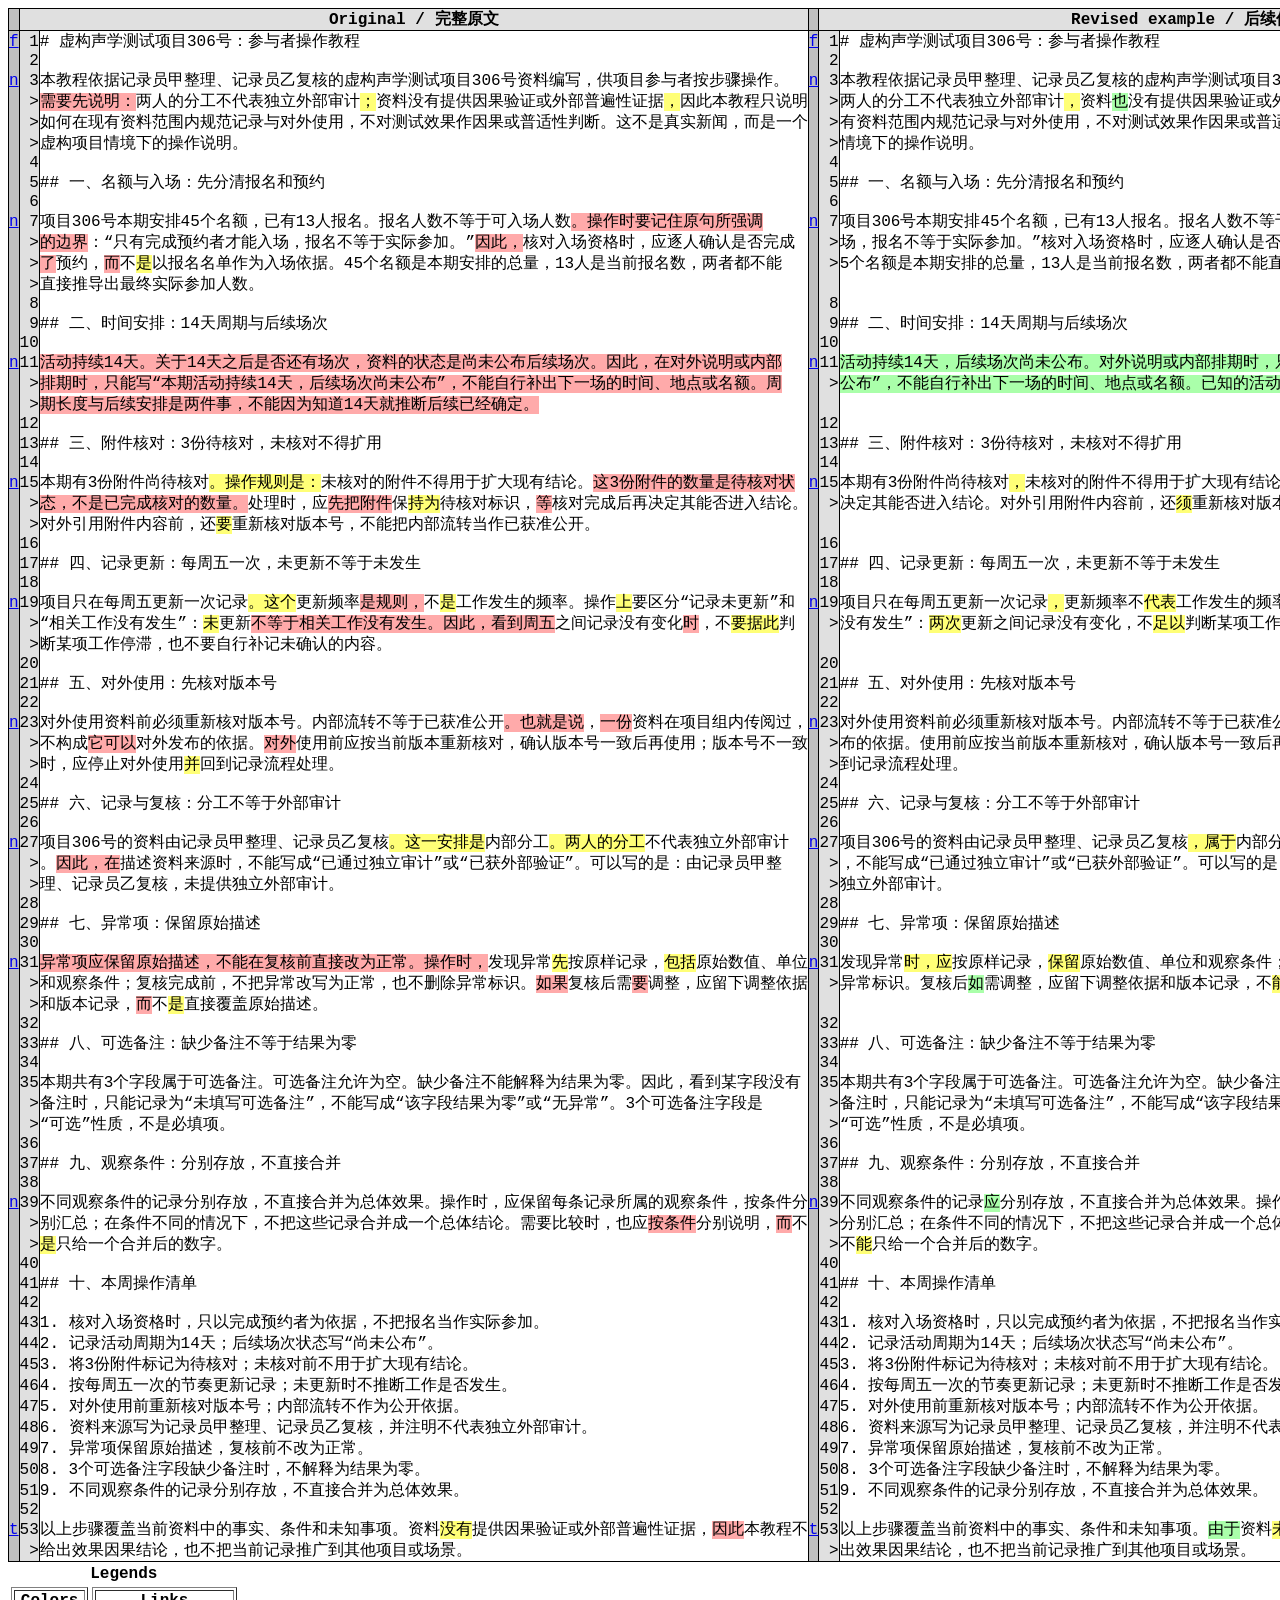
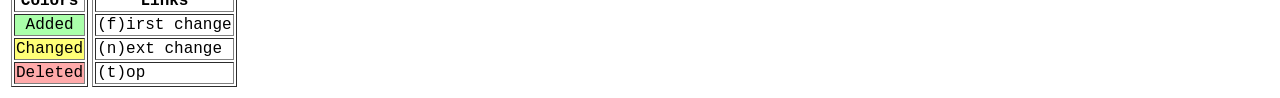
<file: reports/article-study-20261027/artifacts/tutorial.html>
<!DOCTYPE html PUBLIC "-//W3C//DTD XHTML 1.0 Transitional//EN"
          "http://www.w3.org/TR/xhtml1/DTD/xhtml1-transitional.dtd">

<html>

<head>
    <meta http-equiv="Content-Type"
          content="text/html; charset=utf-8" />
    <title></title>
    <style type="text/css">
        table.diff {font-family: Menlo, Consolas, Monaco, Liberation Mono, Lucida Console, monospace; border:medium}
        .diff_header {background-color:#e0e0e0}
        td.diff_header {text-align:right}
        .diff_next {background-color:#c0c0c0}
        .diff_add {background-color:#aaffaa}
        .diff_chg {background-color:#ffff77}
        .diff_sub {background-color:#ffaaaa}
    </style>
</head>

<body>
    
    <table class="diff" id="difflib_chg_to1__top"
           cellspacing="0" cellpadding="0" rules="groups" >
        <colgroup></colgroup> <colgroup></colgroup> <colgroup></colgroup>
        <colgroup></colgroup> <colgroup></colgroup> <colgroup></colgroup>
        <thead><tr><th class="diff_next"><br /></th><th colspan="2" class="diff_header">Original / 完整原文</th><th class="diff_next"><br /></th><th colspan="2" class="diff_header">Revised example / 后续修订示范稿</th></tr></thead>
        <tbody>
            <tr><td class="diff_next" id="difflib_chg_to1__0"><a href="#difflib_chg_to1__0">f</a></td><td class="diff_header" id="from1_1">1</td><td nowrap="nowrap">#&nbsp;虚构声学测试项目306号：参与者操作教程</td><td class="diff_next"><a href="#difflib_chg_to1__0">f</a></td><td class="diff_header" id="to1_1">1</td><td nowrap="nowrap">#&nbsp;虚构声学测试项目306号：参与者操作教程</td></tr>
            <tr><td class="diff_next"></td><td class="diff_header" id="from1_2">2</td><td nowrap="nowrap"></td><td class="diff_next"></td><td class="diff_header" id="to1_2">2</td><td nowrap="nowrap"></td></tr>
            <tr><td class="diff_next"><a href="#difflib_chg_to1__1">n</a></td><td class="diff_header" id="from1_3">3</td><td nowrap="nowrap">本教程依据记录员甲整理、记录员乙复核的虚构声学测试项目306号资料编写，供项目参与者按步骤操作。</td><td class="diff_next"><a href="#difflib_chg_to1__1">n</a></td><td class="diff_header" id="to1_3">3</td><td nowrap="nowrap">本教程依据记录员甲整理、记录员乙复核的虚构声学测试项目306号资料编写，供项目参与者按步骤操作。</td></tr>
            <tr><td class="diff_next"></td><td class="diff_header">></td><td nowrap="nowrap"><span class="diff_sub">需要先说明：</span>两人的分工不代表独立外部审计<span class="diff_chg">；</span>资料没有提供因果验证或外部普遍性证据<span class="diff_chg">，</span>因此本教程只说明</td><td class="diff_next"></td><td class="diff_header">></td><td nowrap="nowrap">两人的分工不代表独立外部审计<span class="diff_chg">，</span>资料<span class="diff_add">也</span>没有提供因果验证或外部普遍性证据<span class="diff_chg">。</span>因此<span class="diff_add">，</span>本教程只说明如何在现</td></tr>
            <tr><td class="diff_next" id="difflib_chg_to1__1"></td><td class="diff_header">></td><td nowrap="nowrap">如何在现有资料范围内规范记录与对外使用，不对测试效果作因果或普适性判断。这不是真实新闻，而是一个</td><td class="diff_next"></td><td class="diff_header">></td><td nowrap="nowrap">有资料范围内规范记录与对外使用，不对测试效果作因果或普适性判断。这不是真实新闻，而是一个虚构项目</td></tr>
            <tr><td class="diff_next"></td><td class="diff_header">></td><td nowrap="nowrap">虚构项目情境下的操作说明。</td><td class="diff_next"></td><td class="diff_header">></td><td nowrap="nowrap">情境下的操作说明。</td></tr>
            <tr><td class="diff_next"></td><td class="diff_header" id="from1_4">4</td><td nowrap="nowrap"></td><td class="diff_next"></td><td class="diff_header" id="to1_4">4</td><td nowrap="nowrap"></td></tr>
            <tr><td class="diff_next"></td><td class="diff_header" id="from1_5">5</td><td nowrap="nowrap">##&nbsp;一、名额与入场：先分清报名和预约</td><td class="diff_next"></td><td class="diff_header" id="to1_5">5</td><td nowrap="nowrap">##&nbsp;一、名额与入场：先分清报名和预约</td></tr>
            <tr><td class="diff_next"></td><td class="diff_header" id="from1_6">6</td><td nowrap="nowrap"></td><td class="diff_next"></td><td class="diff_header" id="to1_6">6</td><td nowrap="nowrap"></td></tr>
            <tr><td class="diff_next"><a href="#difflib_chg_to1__2">n</a></td><td class="diff_header" id="from1_7">7</td><td nowrap="nowrap">项目306号本期安排45个名额，已有13人报名。报名人数不等于可入场人数<span class="diff_sub">。操作时要记住原句所强调</span></td><td class="diff_next"><a href="#difflib_chg_to1__2">n</a></td><td class="diff_header" id="to1_7">7</td><td nowrap="nowrap">项目306号本期安排45个名额，已有13人报名。报名人数不等于可入场人数：“只有完成预约者才能入</td></tr>
            <tr><td class="diff_next"></td><td class="diff_header">></td><td nowrap="nowrap"><span class="diff_sub">的边界</span>：“只有完成预约者才能入场，报名不等于实际参加。”<span class="diff_sub">因此，</span>核对入场资格时，应逐人确认是否完成</td><td class="diff_next"></td><td class="diff_header">></td><td nowrap="nowrap">场，报名不等于实际参加。”核对入场资格时，应逐人确认是否完成预约，不<span class="diff_chg">能</span>以报名名单作为入场依据。4</td></tr>
            <tr><td class="diff_next" id="difflib_chg_to1__2"></td><td class="diff_header">></td><td nowrap="nowrap"><span class="diff_sub">了</span>预约，<span class="diff_sub">而</span>不<span class="diff_chg">是</span>以报名名单作为入场依据。45个名额是本期安排的总量，13人是当前报名数，两者都不能</td><td class="diff_next"></td><td class="diff_header">></td><td nowrap="nowrap">5个名额是本期安排的总量，13人是当前报名数，两者都不能直接推导出最终实际参加人数。</td></tr>
            <tr><td class="diff_next"></td><td class="diff_header">></td><td nowrap="nowrap">直接推导出最终实际参加人数。</td><td class="diff_next"></td><td class="diff_header"></td><td nowrap="nowrap">&nbsp;</td></tr>
            <tr><td class="diff_next"></td><td class="diff_header" id="from1_8">8</td><td nowrap="nowrap"></td><td class="diff_next"></td><td class="diff_header" id="to1_8">8</td><td nowrap="nowrap"></td></tr>
            <tr><td class="diff_next"></td><td class="diff_header" id="from1_9">9</td><td nowrap="nowrap">##&nbsp;二、时间安排：14天周期与后续场次</td><td class="diff_next"></td><td class="diff_header" id="to1_9">9</td><td nowrap="nowrap">##&nbsp;二、时间安排：14天周期与后续场次</td></tr>
            <tr><td class="diff_next"></td><td class="diff_header" id="from1_10">10</td><td nowrap="nowrap"></td><td class="diff_next"></td><td class="diff_header" id="to1_10">10</td><td nowrap="nowrap"></td></tr>
            <tr><td class="diff_next"><a href="#difflib_chg_to1__3">n</a></td><td class="diff_header" id="from1_11">11</td><td nowrap="nowrap"><span class="diff_sub">活动持续14天。关于14天之后是否还有场次，资料的状态是尚未公布后续场次。因此，在对外说明或内部</span></td><td class="diff_next"><a href="#difflib_chg_to1__3">n</a></td><td class="diff_header" id="to1_11">11</td><td nowrap="nowrap"><span class="diff_add">活动持续14天，后续场次尚未公布。对外说明或内部排期时，只能写“本期活动持续14天，后续场次尚未</span></td></tr>
            <tr><td class="diff_next" id="difflib_chg_to1__3"></td><td class="diff_header">></td><td nowrap="nowrap"><span class="diff_sub">排期时，只能写“本期活动持续14天，后续场次尚未公布”，不能自行补出下一场的时间、地点或名额。周</span></td><td class="diff_next"></td><td class="diff_header">></td><td nowrap="nowrap"><span class="diff_add">公布”，不能自行补出下一场的时间、地点或名额。已知的活动周期不能作为后续安排已经确定的依据。</span></td></tr>
            <tr><td class="diff_next"></td><td class="diff_header">></td><td nowrap="nowrap"><span class="diff_sub">期长度与后续安排是两件事，不能因为知道14天就推断后续已经确定。</span></td><td class="diff_next"></td><td class="diff_header"></td><td nowrap="nowrap">&nbsp;</td></tr>
            <tr><td class="diff_next"></td><td class="diff_header" id="from1_12">12</td><td nowrap="nowrap"></td><td class="diff_next"></td><td class="diff_header" id="to1_12">12</td><td nowrap="nowrap"></td></tr>
            <tr><td class="diff_next"></td><td class="diff_header" id="from1_13">13</td><td nowrap="nowrap">##&nbsp;三、附件核对：3份待核对，未核对不得扩用</td><td class="diff_next"></td><td class="diff_header" id="to1_13">13</td><td nowrap="nowrap">##&nbsp;三、附件核对：3份待核对，未核对不得扩用</td></tr>
            <tr><td class="diff_next"></td><td class="diff_header" id="from1_14">14</td><td nowrap="nowrap"></td><td class="diff_next"></td><td class="diff_header" id="to1_14">14</td><td nowrap="nowrap"></td></tr>
            <tr><td class="diff_next"><a href="#difflib_chg_to1__4">n</a></td><td class="diff_header" id="from1_15">15</td><td nowrap="nowrap">本期有3份附件尚待核对<span class="diff_chg">。操作规则是：</span>未核对的附件不得用于扩大现有结论。<span class="diff_sub">这3份附件的数量是待核对状</span></td><td class="diff_next"><a href="#difflib_chg_to1__4">n</a></td><td class="diff_header" id="to1_15">15</td><td nowrap="nowrap">本期有3份附件尚待核对<span class="diff_chg">，</span>未核对的附件不得用于扩大现有结论。处理时，应保<span class="diff_chg">留</span>待核对标识，核对完成后再</td></tr>
            <tr><td class="diff_next" id="difflib_chg_to1__4"></td><td class="diff_header">></td><td nowrap="nowrap"><span class="diff_sub">态，不是已完成核对的数量。</span>处理时，应<span class="diff_sub">先把附件</span>保<span class="diff_chg">持为</span>待核对标识，<span class="diff_sub">等</span>核对完成后再决定其能否进入结论。</td><td class="diff_next"></td><td class="diff_header">></td><td nowrap="nowrap">决定其能否进入结论。对外引用附件内容前，还<span class="diff_chg">须</span>重新核对版本号，不能把内部流转当作已获准公开。</td></tr>
            <tr><td class="diff_next"></td><td class="diff_header">></td><td nowrap="nowrap">对外引用附件内容前，还<span class="diff_chg">要</span>重新核对版本号，不能把内部流转当作已获准公开。</td><td class="diff_next"></td><td class="diff_header"></td><td nowrap="nowrap">&nbsp;</td></tr>
            <tr><td class="diff_next"></td><td class="diff_header" id="from1_16">16</td><td nowrap="nowrap"></td><td class="diff_next"></td><td class="diff_header" id="to1_16">16</td><td nowrap="nowrap"></td></tr>
            <tr><td class="diff_next"></td><td class="diff_header" id="from1_17">17</td><td nowrap="nowrap">##&nbsp;四、记录更新：每周五一次，未更新不等于未发生</td><td class="diff_next"></td><td class="diff_header" id="to1_17">17</td><td nowrap="nowrap">##&nbsp;四、记录更新：每周五一次，未更新不等于未发生</td></tr>
            <tr><td class="diff_next"></td><td class="diff_header" id="from1_18">18</td><td nowrap="nowrap"></td><td class="diff_next"></td><td class="diff_header" id="to1_18">18</td><td nowrap="nowrap"></td></tr>
            <tr><td class="diff_next"><a href="#difflib_chg_to1__5">n</a></td><td class="diff_header" id="from1_19">19</td><td nowrap="nowrap">项目只在每周五更新一次记录<span class="diff_chg">。这个</span>更新频率<span class="diff_sub">是规则，</span>不<span class="diff_chg">是</span>工作发生的频率。操作<span class="diff_chg">上</span>要区分“记录未更新”和</td><td class="diff_next"><a href="#difflib_chg_to1__5">n</a></td><td class="diff_header" id="to1_19">19</td><td nowrap="nowrap">项目只在每周五更新一次记录<span class="diff_chg">，</span>更新频率不<span class="diff_chg">代表</span>工作发生的频率。操作<span class="diff_chg">时</span>要区分“记录未更新”和“相关工作</td></tr>
            <tr><td class="diff_next" id="difflib_chg_to1__5"></td><td class="diff_header">></td><td nowrap="nowrap">“相关工作没有发生”：<span class="diff_chg">未</span>更新<span class="diff_sub">不等于相关工作没有发生。因此，看到周五</span>之间记录没有变化<span class="diff_sub">时</span>，不<span class="diff_chg">要据此</span>判</td><td class="diff_next"></td><td class="diff_header">></td><td nowrap="nowrap">没有发生”：<span class="diff_chg">两次</span>更新之间记录没有变化，不<span class="diff_chg">足以</span>判断某项工作停滞，也不要自行补记未确认的内容。</td></tr>
            <tr><td class="diff_next"></td><td class="diff_header">></td><td nowrap="nowrap">断某项工作停滞，也不要自行补记未确认的内容。</td><td class="diff_next"></td><td class="diff_header"></td><td nowrap="nowrap">&nbsp;</td></tr>
            <tr><td class="diff_next"></td><td class="diff_header" id="from1_20">20</td><td nowrap="nowrap"></td><td class="diff_next"></td><td class="diff_header" id="to1_20">20</td><td nowrap="nowrap"></td></tr>
            <tr><td class="diff_next"></td><td class="diff_header" id="from1_21">21</td><td nowrap="nowrap">##&nbsp;五、对外使用：先核对版本号</td><td class="diff_next"></td><td class="diff_header" id="to1_21">21</td><td nowrap="nowrap">##&nbsp;五、对外使用：先核对版本号</td></tr>
            <tr><td class="diff_next"></td><td class="diff_header" id="from1_22">22</td><td nowrap="nowrap"></td><td class="diff_next"></td><td class="diff_header" id="to1_22">22</td><td nowrap="nowrap"></td></tr>
            <tr><td class="diff_next"><a href="#difflib_chg_to1__6">n</a></td><td class="diff_header" id="from1_23">23</td><td nowrap="nowrap">对外使用资料前必须重新核对版本号。内部流转不等于已获准公开<span class="diff_sub">。也就是说</span>，<span class="diff_sub">一份</span>资料在项目组内传阅过，</td><td class="diff_next"><a href="#difflib_chg_to1__6">n</a></td><td class="diff_header" id="to1_23">23</td><td nowrap="nowrap">对外使用资料前必须重新核对版本号。内部流转不等于已获准公开，资料在项目组内传阅过，<span class="diff_add">并</span>不构成对外发</td></tr>
            <tr><td class="diff_next" id="difflib_chg_to1__6"></td><td class="diff_header">></td><td nowrap="nowrap">不构成<span class="diff_sub">它可以</span>对外发布的依据。<span class="diff_sub">对外</span>使用前应按当前版本重新核对，确认版本号一致后再使用；版本号不一致</td><td class="diff_next"></td><td class="diff_header">></td><td nowrap="nowrap">布的依据。使用前应按当前版本重新核对，确认版本号一致后再使用；版本号不一致时，应停止对外使用<span class="diff_chg">，</span>回</td></tr>
            <tr><td class="diff_next"></td><td class="diff_header">></td><td nowrap="nowrap">时，应停止对外使用<span class="diff_chg">并</span>回到记录流程处理。</td><td class="diff_next"></td><td class="diff_header">></td><td nowrap="nowrap">到记录流程处理。</td></tr>
            <tr><td class="diff_next"></td><td class="diff_header" id="from1_24">24</td><td nowrap="nowrap"></td><td class="diff_next"></td><td class="diff_header" id="to1_24">24</td><td nowrap="nowrap"></td></tr>
            <tr><td class="diff_next"></td><td class="diff_header" id="from1_25">25</td><td nowrap="nowrap">##&nbsp;六、记录与复核：分工不等于外部审计</td><td class="diff_next"></td><td class="diff_header" id="to1_25">25</td><td nowrap="nowrap">##&nbsp;六、记录与复核：分工不等于外部审计</td></tr>
            <tr><td class="diff_next"></td><td class="diff_header" id="from1_26">26</td><td nowrap="nowrap"></td><td class="diff_next"></td><td class="diff_header" id="to1_26">26</td><td nowrap="nowrap"></td></tr>
            <tr><td class="diff_next"><a href="#difflib_chg_to1__7">n</a></td><td class="diff_header" id="from1_27">27</td><td nowrap="nowrap">项目306号的资料由记录员甲整理、记录员乙复核<span class="diff_chg">。这一安排是</span>内部分工<span class="diff_chg">。两人的分工</span>不代表独立外部审计</td><td class="diff_next"><a href="#difflib_chg_to1__7">n</a></td><td class="diff_header" id="to1_27">27</td><td nowrap="nowrap">项目306号的资料由记录员甲整理、记录员乙复核<span class="diff_chg">，属于</span>内部分工<span class="diff_chg">，</span>不代表独立外部审计。描述资料来源时</td></tr>
            <tr><td class="diff_next" id="difflib_chg_to1__7"></td><td class="diff_header">></td><td nowrap="nowrap">。<span class="diff_sub">因此，在</span>描述资料来源时，不能写成“已通过独立审计”或“已获外部验证”。可以写的是：由记录员甲整</td><td class="diff_next"></td><td class="diff_header">></td><td nowrap="nowrap">，不能写成“已通过独立审计”或“已获外部验证”。可以写的是：由记录员甲整理、记录员乙复核，未提供</td></tr>
            <tr><td class="diff_next"></td><td class="diff_header">></td><td nowrap="nowrap">理、记录员乙复核，未提供独立外部审计。</td><td class="diff_next"></td><td class="diff_header">></td><td nowrap="nowrap">独立外部审计。</td></tr>
            <tr><td class="diff_next"></td><td class="diff_header" id="from1_28">28</td><td nowrap="nowrap"></td><td class="diff_next"></td><td class="diff_header" id="to1_28">28</td><td nowrap="nowrap"></td></tr>
            <tr><td class="diff_next"></td><td class="diff_header" id="from1_29">29</td><td nowrap="nowrap">##&nbsp;七、异常项：保留原始描述</td><td class="diff_next"></td><td class="diff_header" id="to1_29">29</td><td nowrap="nowrap">##&nbsp;七、异常项：保留原始描述</td></tr>
            <tr><td class="diff_next"></td><td class="diff_header" id="from1_30">30</td><td nowrap="nowrap"></td><td class="diff_next"></td><td class="diff_header" id="to1_30">30</td><td nowrap="nowrap"></td></tr>
            <tr><td class="diff_next"><a href="#difflib_chg_to1__8">n</a></td><td class="diff_header" id="from1_31">31</td><td nowrap="nowrap"><span class="diff_sub">异常项应保留原始描述，不能在复核前直接改为正常。操作时，</span>发现异常<span class="diff_chg">先</span>按原样记录，<span class="diff_chg">包括</span>原始数值、单位</td><td class="diff_next"><a href="#difflib_chg_to1__8">n</a></td><td class="diff_header" id="to1_31">31</td><td nowrap="nowrap">发现异常<span class="diff_chg">时，应</span>按原样记录，<span class="diff_chg">保留</span>原始数值、单位和观察条件；复核完成前，不把异常改写为正常，也不删除</td></tr>
            <tr><td class="diff_next"></td><td class="diff_header">></td><td nowrap="nowrap">和观察条件；复核完成前，不把异常改写为正常，也不删除异常标识。<span class="diff_sub">如果</span>复核后需<span class="diff_sub">要</span>调整，应留下调整依据</td><td class="diff_next"></td><td class="diff_header">></td><td nowrap="nowrap">异常标识。复核后<span class="diff_add">如</span>需调整，应留下调整依据和版本记录，不<span class="diff_chg">能</span>直接覆盖原始描述。</td></tr>
            <tr><td class="diff_next"></td><td class="diff_header">></td><td nowrap="nowrap">和版本记录，<span class="diff_sub">而</span>不<span class="diff_chg">是</span>直接覆盖原始描述。</td><td class="diff_next"></td><td class="diff_header"></td><td nowrap="nowrap">&nbsp;</td></tr>
            <tr><td class="diff_next"></td><td class="diff_header" id="from1_32">32</td><td nowrap="nowrap"></td><td class="diff_next"></td><td class="diff_header" id="to1_32">32</td><td nowrap="nowrap"></td></tr>
            <tr><td class="diff_next"></td><td class="diff_header" id="from1_33">33</td><td nowrap="nowrap">##&nbsp;八、可选备注：缺少备注不等于结果为零</td><td class="diff_next"></td><td class="diff_header" id="to1_33">33</td><td nowrap="nowrap">##&nbsp;八、可选备注：缺少备注不等于结果为零</td></tr>
            <tr><td class="diff_next"></td><td class="diff_header" id="from1_34">34</td><td nowrap="nowrap"></td><td class="diff_next"></td><td class="diff_header" id="to1_34">34</td><td nowrap="nowrap"></td></tr>
            <tr><td class="diff_next"></td><td class="diff_header" id="from1_35">35</td><td nowrap="nowrap">本期共有3个字段属于可选备注。可选备注允许为空。缺少备注不能解释为结果为零。因此，看到某字段没有</td><td class="diff_next"></td><td class="diff_header" id="to1_35">35</td><td nowrap="nowrap">本期共有3个字段属于可选备注。可选备注允许为空。缺少备注不能解释为结果为零。因此，看到某字段没有</td></tr>
            <tr><td class="diff_next" id="difflib_chg_to1__8"></td><td class="diff_header">></td><td nowrap="nowrap">备注时，只能记录为“未填写可选备注”，不能写成“该字段结果为零”或“无异常”。3个可选备注字段是</td><td class="diff_next"></td><td class="diff_header">></td><td nowrap="nowrap">备注时，只能记录为“未填写可选备注”，不能写成“该字段结果为零”或“无异常”。3个可选备注字段是</td></tr>
            <tr><td class="diff_next"></td><td class="diff_header">></td><td nowrap="nowrap">“可选”性质，不是必填项。</td><td class="diff_next"></td><td class="diff_header">></td><td nowrap="nowrap">“可选”性质，不是必填项。</td></tr>
            <tr><td class="diff_next"></td><td class="diff_header" id="from1_36">36</td><td nowrap="nowrap"></td><td class="diff_next"></td><td class="diff_header" id="to1_36">36</td><td nowrap="nowrap"></td></tr>
            <tr><td class="diff_next"></td><td class="diff_header" id="from1_37">37</td><td nowrap="nowrap">##&nbsp;九、观察条件：分别存放，不直接合并</td><td class="diff_next"></td><td class="diff_header" id="to1_37">37</td><td nowrap="nowrap">##&nbsp;九、观察条件：分别存放，不直接合并</td></tr>
            <tr><td class="diff_next"></td><td class="diff_header" id="from1_38">38</td><td nowrap="nowrap"></td><td class="diff_next"></td><td class="diff_header" id="to1_38">38</td><td nowrap="nowrap"></td></tr>
            <tr><td class="diff_next"><a href="#difflib_chg_to1__9">n</a></td><td class="diff_header" id="from1_39">39</td><td nowrap="nowrap">不同观察条件的记录分别存放，不直接合并为总体效果。操作时，应保留每条记录所属的观察条件，按条件分</td><td class="diff_next"><a href="#difflib_chg_to1__9">n</a></td><td class="diff_header" id="to1_39">39</td><td nowrap="nowrap">不同观察条件的记录<span class="diff_add">应</span>分别存放，不直接合并为总体效果。操作时，应保留每条记录所属的观察条件，按条件</td></tr>
            <tr><td class="diff_next"></td><td class="diff_header">></td><td nowrap="nowrap">别汇总；在条件不同的情况下，不把这些记录合并成一个总体结论。需要比较时，也应<span class="diff_sub">按条件</span>分别说明，<span class="diff_sub">而</span>不</td><td class="diff_next"></td><td class="diff_header">></td><td nowrap="nowrap">分别汇总；在条件不同的情况下，不把这些记录合并成一个总体结论。需要比较时，也应分别说明<span class="diff_add">各项条件</span>，</td></tr>
            <tr><td class="diff_next"></td><td class="diff_header">></td><td nowrap="nowrap"><span class="diff_chg">是</span>只给一个合并后的数字。</td><td class="diff_next"></td><td class="diff_header">></td><td nowrap="nowrap">不<span class="diff_chg">能</span>只给一个合并后的数字。</td></tr>
            <tr><td class="diff_next"></td><td class="diff_header" id="from1_40">40</td><td nowrap="nowrap"></td><td class="diff_next"></td><td class="diff_header" id="to1_40">40</td><td nowrap="nowrap"></td></tr>
            <tr><td class="diff_next"></td><td class="diff_header" id="from1_41">41</td><td nowrap="nowrap">##&nbsp;十、本周操作清单</td><td class="diff_next"></td><td class="diff_header" id="to1_41">41</td><td nowrap="nowrap">##&nbsp;十、本周操作清单</td></tr>
            <tr><td class="diff_next"></td><td class="diff_header" id="from1_42">42</td><td nowrap="nowrap"></td><td class="diff_next"></td><td class="diff_header" id="to1_42">42</td><td nowrap="nowrap"></td></tr>
            <tr><td class="diff_next"></td><td class="diff_header" id="from1_43">43</td><td nowrap="nowrap">1.&nbsp;核对入场资格时，只以完成预约者为依据，不把报名当作实际参加。</td><td class="diff_next"></td><td class="diff_header" id="to1_43">43</td><td nowrap="nowrap">1.&nbsp;核对入场资格时，只以完成预约者为依据，不把报名当作实际参加。</td></tr>
            <tr><td class="diff_next"></td><td class="diff_header" id="from1_44">44</td><td nowrap="nowrap">2.&nbsp;记录活动周期为14天；后续场次状态写“尚未公布”。</td><td class="diff_next"></td><td class="diff_header" id="to1_44">44</td><td nowrap="nowrap">2.&nbsp;记录活动周期为14天；后续场次状态写“尚未公布”。</td></tr>
            <tr><td class="diff_next"></td><td class="diff_header" id="from1_45">45</td><td nowrap="nowrap">3.&nbsp;将3份附件标记为待核对；未核对前不用于扩大现有结论。</td><td class="diff_next"></td><td class="diff_header" id="to1_45">45</td><td nowrap="nowrap">3.&nbsp;将3份附件标记为待核对；未核对前不用于扩大现有结论。</td></tr>
            <tr><td class="diff_next"></td><td class="diff_header" id="from1_46">46</td><td nowrap="nowrap">4.&nbsp;按每周五一次的节奏更新记录；未更新时不推断工作是否发生。</td><td class="diff_next"></td><td class="diff_header" id="to1_46">46</td><td nowrap="nowrap">4.&nbsp;按每周五一次的节奏更新记录；未更新时不推断工作是否发生。</td></tr>
            <tr><td class="diff_next"></td><td class="diff_header" id="from1_47">47</td><td nowrap="nowrap">5.&nbsp;对外使用前重新核对版本号；内部流转不作为公开依据。</td><td class="diff_next"></td><td class="diff_header" id="to1_47">47</td><td nowrap="nowrap">5.&nbsp;对外使用前重新核对版本号；内部流转不作为公开依据。</td></tr>
            <tr><td class="diff_next" id="difflib_chg_to1__9"></td><td class="diff_header" id="from1_48">48</td><td nowrap="nowrap">6.&nbsp;资料来源写为记录员甲整理、记录员乙复核，并注明不代表独立外部审计。</td><td class="diff_next"></td><td class="diff_header" id="to1_48">48</td><td nowrap="nowrap">6.&nbsp;资料来源写为记录员甲整理、记录员乙复核，并注明不代表独立外部审计。</td></tr>
            <tr><td class="diff_next"></td><td class="diff_header" id="from1_49">49</td><td nowrap="nowrap">7.&nbsp;异常项保留原始描述，复核前不改为正常。</td><td class="diff_next"></td><td class="diff_header" id="to1_49">49</td><td nowrap="nowrap">7.&nbsp;异常项保留原始描述，复核前不改为正常。</td></tr>
            <tr><td class="diff_next"></td><td class="diff_header" id="from1_50">50</td><td nowrap="nowrap">8.&nbsp;3个可选备注字段缺少备注时，不解释为结果为零。</td><td class="diff_next"></td><td class="diff_header" id="to1_50">50</td><td nowrap="nowrap">8.&nbsp;3个可选备注字段缺少备注时，不解释为结果为零。</td></tr>
            <tr><td class="diff_next"></td><td class="diff_header" id="from1_51">51</td><td nowrap="nowrap">9.&nbsp;不同观察条件的记录分别存放，不直接合并为总体效果。</td><td class="diff_next"></td><td class="diff_header" id="to1_51">51</td><td nowrap="nowrap">9.&nbsp;不同观察条件的记录分别存放，不直接合并为总体效果。</td></tr>
            <tr><td class="diff_next"></td><td class="diff_header" id="from1_52">52</td><td nowrap="nowrap"></td><td class="diff_next"></td><td class="diff_header" id="to1_52">52</td><td nowrap="nowrap"></td></tr>
            <tr><td class="diff_next"><a href="#difflib_chg_to1__top">t</a></td><td class="diff_header" id="from1_53">53</td><td nowrap="nowrap">以上步骤覆盖当前资料中的事实、条件和未知事项。资料<span class="diff_chg">没有</span>提供因果验证或外部普遍性证据，<span class="diff_sub">因此</span>本教程不</td><td class="diff_next"><a href="#difflib_chg_to1__top">t</a></td><td class="diff_header" id="to1_53">53</td><td nowrap="nowrap">以上步骤覆盖当前资料中的事实、条件和未知事项。<span class="diff_add">由于</span>资料<span class="diff_chg">未</span>提供因果验证或外部普遍性证据，本教程不给</td></tr>
            <tr><td class="diff_next"></td><td class="diff_header">></td><td nowrap="nowrap">给出效果因果结论，也不把当前记录推广到其他项目或场景。</td><td class="diff_next"></td><td class="diff_header">></td><td nowrap="nowrap">出效果因果结论，也不把当前记录推广到其他项目或场景。</td></tr>
        </tbody>
    </table>
    <table class="diff" summary="Legends">
        <tr> <th colspan="2"> Legends </th> </tr>
        <tr> <td> <table border="" summary="Colors">
                      <tr><th> Colors </th> </tr>
                      <tr><td class="diff_add">&nbsp;Added&nbsp;</td></tr>
                      <tr><td class="diff_chg">Changed</td> </tr>
                      <tr><td class="diff_sub">Deleted</td> </tr>
                  </table></td>
             <td> <table border="" summary="Links">
                      <tr><th colspan="2"> Links </th> </tr>
                      <tr><td>(f)irst change</td> </tr>
                      <tr><td>(n)ext change</td> </tr>
                      <tr><td>(t)op</td> </tr>
                  </table></td> </tr>
    </table>
</body>

</html>
</file>
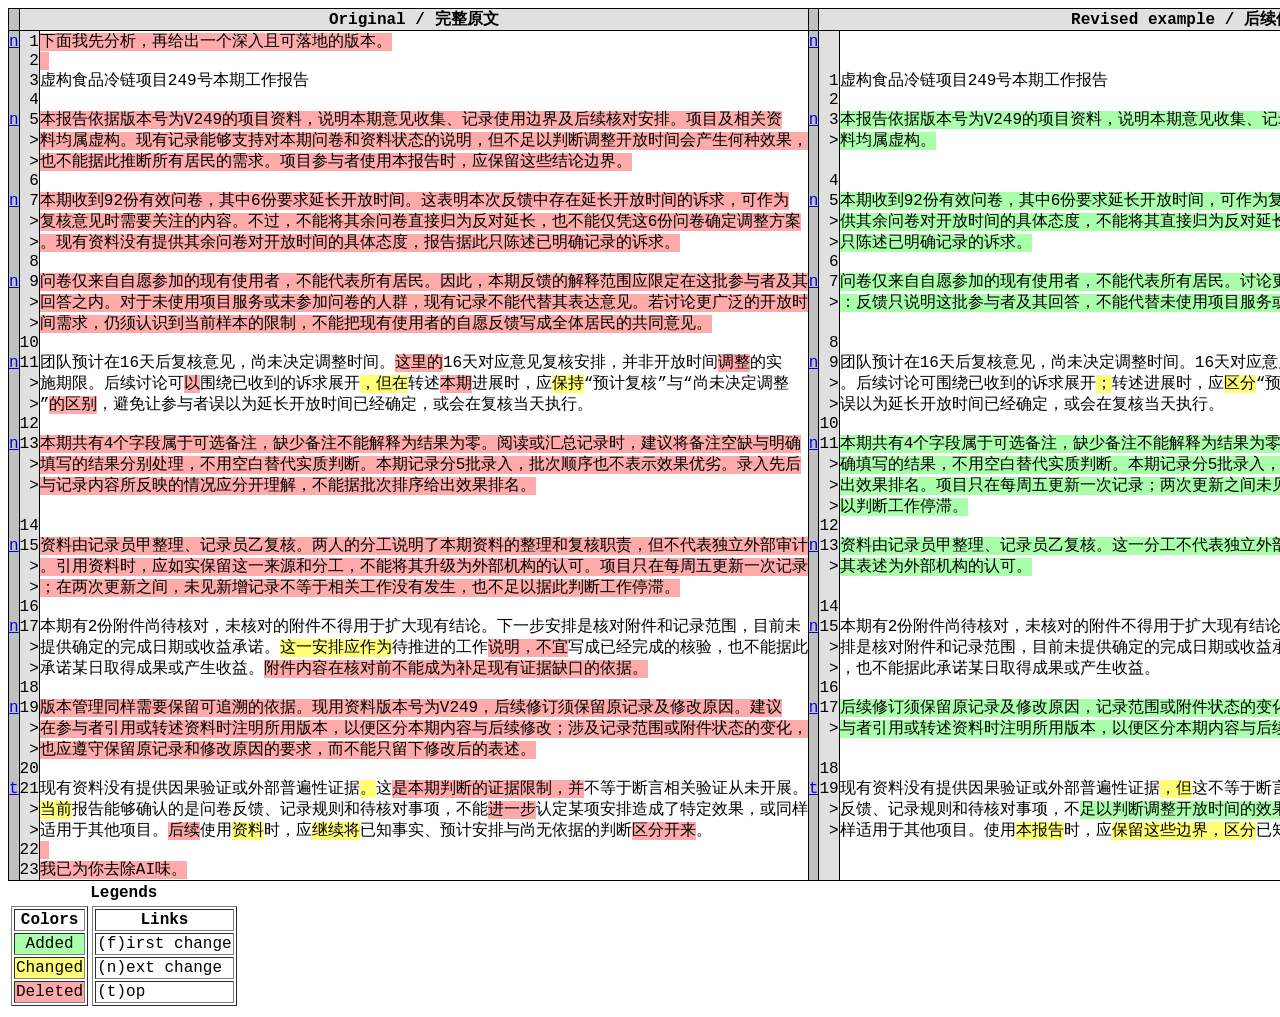
<file: reports/article-study-20261027/artifacts/work-report.html>
<!DOCTYPE html PUBLIC "-//W3C//DTD XHTML 1.0 Transitional//EN"
          "http://www.w3.org/TR/xhtml1/DTD/xhtml1-transitional.dtd">

<html>

<head>
    <meta http-equiv="Content-Type"
          content="text/html; charset=utf-8" />
    <title></title>
    <style type="text/css">
        table.diff {font-family: Menlo, Consolas, Monaco, Liberation Mono, Lucida Console, monospace; border:medium}
        .diff_header {background-color:#e0e0e0}
        td.diff_header {text-align:right}
        .diff_next {background-color:#c0c0c0}
        .diff_add {background-color:#aaffaa}
        .diff_chg {background-color:#ffff77}
        .diff_sub {background-color:#ffaaaa}
    </style>
</head>

<body>
    
    <table class="diff" id="difflib_chg_to0__top"
           cellspacing="0" cellpadding="0" rules="groups" >
        <colgroup></colgroup> <colgroup></colgroup> <colgroup></colgroup>
        <colgroup></colgroup> <colgroup></colgroup> <colgroup></colgroup>
        <thead><tr><th class="diff_next"><br /></th><th colspan="2" class="diff_header">Original / 完整原文</th><th class="diff_next"><br /></th><th colspan="2" class="diff_header">Revised example / 后续修订示范稿</th></tr></thead>
        <tbody>
            <tr><td class="diff_next" id="difflib_chg_to0__1"><a href="#difflib_chg_to0__1">n</a></td><td class="diff_header" id="from0_1">1</td><td nowrap="nowrap"><span class="diff_sub">下面我先分析，再给出一个深入且可落地的版本。</span></td><td class="diff_next"><a href="#difflib_chg_to0__1">n</a></td><td class="diff_header"></td><td nowrap="nowrap"></td></tr>
            <tr><td class="diff_next"></td><td class="diff_header" id="from0_2">2</td><td nowrap="nowrap"><span class="diff_sub">&nbsp;</span></td><td class="diff_next"></td><td class="diff_header"></td><td nowrap="nowrap"></td></tr>
            <tr><td class="diff_next"></td><td class="diff_header" id="from0_3">3</td><td nowrap="nowrap">虚构食品冷链项目249号本期工作报告</td><td class="diff_next"></td><td class="diff_header" id="to0_1">1</td><td nowrap="nowrap">虚构食品冷链项目249号本期工作报告</td></tr>
            <tr><td class="diff_next" id="difflib_chg_to0__2"></td><td class="diff_header" id="from0_4">4</td><td nowrap="nowrap"></td><td class="diff_next"></td><td class="diff_header" id="to0_2">2</td><td nowrap="nowrap"></td></tr>
            <tr><td class="diff_next"><a href="#difflib_chg_to0__2">n</a></td><td class="diff_header" id="from0_5">5</td><td nowrap="nowrap"><span class="diff_sub">本报告依据版本号为V249的项目资料，说明本期意见收集、记录使用边界及后续核对安排。项目及相关资</span></td><td class="diff_next"><a href="#difflib_chg_to0__2">n</a></td><td class="diff_header" id="to0_3">3</td><td nowrap="nowrap"><span class="diff_add">本报告依据版本号为V249的项目资料，说明本期意见收集、记录使用边界及后续核对安排。项目及相关资</span></td></tr>
            <tr><td class="diff_next"></td><td class="diff_header">></td><td nowrap="nowrap"><span class="diff_sub">料均属虚构。现有记录能够支持对本期问卷和资料状态的说明，但不足以判断调整开放时间会产生何种效果，</span></td><td class="diff_next"></td><td class="diff_header">></td><td nowrap="nowrap"><span class="diff_add">料均属虚构。</span></td></tr>
            <tr><td class="diff_next"></td><td class="diff_header">></td><td nowrap="nowrap"><span class="diff_sub">也不能据此推断所有居民的需求。项目参与者使用本报告时，应保留这些结论边界。</span></td><td class="diff_next"></td><td class="diff_header"></td><td nowrap="nowrap">&nbsp;</td></tr>
            <tr><td class="diff_next" id="difflib_chg_to0__3"></td><td class="diff_header" id="from0_6">6</td><td nowrap="nowrap"></td><td class="diff_next"></td><td class="diff_header" id="to0_4">4</td><td nowrap="nowrap"></td></tr>
            <tr><td class="diff_next"><a href="#difflib_chg_to0__3">n</a></td><td class="diff_header" id="from0_7">7</td><td nowrap="nowrap"><span class="diff_sub">本期收到92份有效问卷，其中6份要求延长开放时间。这表明本次反馈中存在延长开放时间的诉求，可作为</span></td><td class="diff_next"><a href="#difflib_chg_to0__3">n</a></td><td class="diff_header" id="to0_5">5</td><td nowrap="nowrap"><span class="diff_add">本期收到92份有效问卷，其中6份要求延长开放时间，可作为复核意见时需要关注的诉求。现有资料没有提</span></td></tr>
            <tr><td class="diff_next"></td><td class="diff_header">></td><td nowrap="nowrap"><span class="diff_sub">复核意见时需要关注的内容。不过，不能将其余问卷直接归为反对延长，也不能仅凭这6份问卷确定调整方案</span></td><td class="diff_next"></td><td class="diff_header">></td><td nowrap="nowrap"><span class="diff_add">供其余问卷对开放时间的具体态度，不能将其直接归为反对延长，也不能仅凭这6份问卷确定调整方案。报告</span></td></tr>
            <tr><td class="diff_next"></td><td class="diff_header">></td><td nowrap="nowrap"><span class="diff_sub">。现有资料没有提供其余问卷对开放时间的具体态度，报告据此只陈述已明确记录的诉求。</span></td><td class="diff_next"></td><td class="diff_header">></td><td nowrap="nowrap"><span class="diff_add">只陈述已明确记录的诉求。</span></td></tr>
            <tr><td class="diff_next" id="difflib_chg_to0__4"></td><td class="diff_header" id="from0_8">8</td><td nowrap="nowrap"></td><td class="diff_next"></td><td class="diff_header" id="to0_6">6</td><td nowrap="nowrap"></td></tr>
            <tr><td class="diff_next"><a href="#difflib_chg_to0__4">n</a></td><td class="diff_header" id="from0_9">9</td><td nowrap="nowrap"><span class="diff_sub">问卷仅来自自愿参加的现有使用者，不能代表所有居民。因此，本期反馈的解释范围应限定在这批参与者及其</span></td><td class="diff_next"><a href="#difflib_chg_to0__4">n</a></td><td class="diff_header" id="to0_7">7</td><td nowrap="nowrap"><span class="diff_add">问卷仅来自自愿参加的现有使用者，不能代表所有居民。讨论更广泛的开放时间需求时，应保留这一样本限制</span></td></tr>
            <tr><td class="diff_next"></td><td class="diff_header">></td><td nowrap="nowrap"><span class="diff_sub">回答之内。对于未使用项目服务或未参加问卷的人群，现有记录不能代替其表达意见。若讨论更广泛的开放时</span></td><td class="diff_next"></td><td class="diff_header">></td><td nowrap="nowrap"><span class="diff_add">：反馈只说明这批参与者及其回答，不能代替未使用项目服务或未参加问卷的人群表达意见。</span></td></tr>
            <tr><td class="diff_next"></td><td class="diff_header">></td><td nowrap="nowrap"><span class="diff_sub">间需求，仍须认识到当前样本的限制，不能把现有使用者的自愿反馈写成全体居民的共同意见。</span></td><td class="diff_next"></td><td class="diff_header"></td><td nowrap="nowrap">&nbsp;</td></tr>
            <tr><td class="diff_next" id="difflib_chg_to0__5"></td><td class="diff_header" id="from0_10">10</td><td nowrap="nowrap"></td><td class="diff_next"></td><td class="diff_header" id="to0_8">8</td><td nowrap="nowrap"></td></tr>
            <tr><td class="diff_next"><a href="#difflib_chg_to0__5">n</a></td><td class="diff_header" id="from0_11">11</td><td nowrap="nowrap">团队预计在16天后复核意见，尚未决定调整时间。<span class="diff_sub">这里的</span>16天对应意见复核安排，并非开放时间<span class="diff_sub">调整</span>的实</td><td class="diff_next"><a href="#difflib_chg_to0__5">n</a></td><td class="diff_header" id="to0_9">9</td><td nowrap="nowrap">团队预计在16天后复核意见，尚未决定调整时间。16天对应意见复核安排，并非<span class="diff_add">调整</span>开放时间的实施期限</td></tr>
            <tr><td class="diff_next"></td><td class="diff_header">></td><td nowrap="nowrap">施期限。后续讨论可<span class="diff_sub">以</span>围绕已收到的诉求展开<span class="diff_chg">，但在</span>转述<span class="diff_sub">本期</span>进展时，应<span class="diff_chg">保持</span>“预计复核”与“尚未决定调整</td><td class="diff_next"></td><td class="diff_header">></td><td nowrap="nowrap">。后续讨论可围绕已收到的诉求展开<span class="diff_chg">；</span>转述进展时，应<span class="diff_chg">区分</span>“预计复核”与“尚未决定调整”，避免让参与者</td></tr>
            <tr><td class="diff_next"></td><td class="diff_header">></td><td nowrap="nowrap">”<span class="diff_sub">的区别</span>，避免让参与者误以为延长开放时间已经确定，或会在复核当天执行。</td><td class="diff_next"></td><td class="diff_header">></td><td nowrap="nowrap">误以为延长开放时间已经确定，或会在复核当天执行。</td></tr>
            <tr><td class="diff_next"></td><td class="diff_header" id="from0_12">12</td><td nowrap="nowrap"></td><td class="diff_next"></td><td class="diff_header" id="to0_10">10</td><td nowrap="nowrap"></td></tr>
            <tr><td class="diff_next" id="difflib_chg_to0__6"><a href="#difflib_chg_to0__6">n</a></td><td class="diff_header" id="from0_13">13</td><td nowrap="nowrap"><span class="diff_sub">本期共有4个字段属于可选备注，缺少备注不能解释为结果为零。阅读或汇总记录时，建议将备注空缺与明确</span></td><td class="diff_next"><a href="#difflib_chg_to0__6">n</a></td><td class="diff_header" id="to0_11">11</td><td nowrap="nowrap"><span class="diff_add">本期共有4个字段属于可选备注，缺少备注不能解释为结果为零。阅读或汇总时，建议分别处理备注空缺与明</span></td></tr>
            <tr><td class="diff_next"></td><td class="diff_header">></td><td nowrap="nowrap"><span class="diff_sub">填写的结果分别处理，不用空白替代实质判断。本期记录分5批录入，批次顺序也不表示效果优劣。录入先后</span></td><td class="diff_next"></td><td class="diff_header">></td><td nowrap="nowrap"><span class="diff_add">确填写的结果，不用空白替代实质判断。本期记录分5批录入，批次顺序不表示效果优劣，不能据录入先后给</span></td></tr>
            <tr><td class="diff_next"></td><td class="diff_header">></td><td nowrap="nowrap"><span class="diff_sub">与记录内容所反映的情况应分开理解，不能据批次排序给出效果排名。</span></td><td class="diff_next"></td><td class="diff_header">></td><td nowrap="nowrap"><span class="diff_add">出效果排名。项目只在每周五更新一次记录；两次更新之间未见新增记录，不等于相关工作没有发生，也不足</span></td></tr>
            <tr><td class="diff_next"></td><td class="diff_header"></td><td nowrap="nowrap">&nbsp;</td><td class="diff_next"></td><td class="diff_header">></td><td nowrap="nowrap"><span class="diff_add">以判断工作停滞。</span></td></tr>
            <tr><td class="diff_next" id="difflib_chg_to0__7"></td><td class="diff_header" id="from0_14">14</td><td nowrap="nowrap"></td><td class="diff_next"></td><td class="diff_header" id="to0_12">12</td><td nowrap="nowrap"></td></tr>
            <tr><td class="diff_next"><a href="#difflib_chg_to0__7">n</a></td><td class="diff_header" id="from0_15">15</td><td nowrap="nowrap"><span class="diff_sub">资料由记录员甲整理、记录员乙复核。两人的分工说明了本期资料的整理和复核职责，但不代表独立外部审计</span></td><td class="diff_next"><a href="#difflib_chg_to0__7">n</a></td><td class="diff_header" id="to0_13">13</td><td nowrap="nowrap"><span class="diff_add">资料由记录员甲整理、记录员乙复核。这一分工不代表独立外部审计；引用资料时应保留来源和分工，不能将</span></td></tr>
            <tr><td class="diff_next"></td><td class="diff_header">></td><td nowrap="nowrap"><span class="diff_sub">。引用资料时，应如实保留这一来源和分工，不能将其升级为外部机构的认可。项目只在每周五更新一次记录</span></td><td class="diff_next"></td><td class="diff_header">></td><td nowrap="nowrap"><span class="diff_add">其表述为外部机构的认可。</span></td></tr>
            <tr><td class="diff_next"></td><td class="diff_header">></td><td nowrap="nowrap"><span class="diff_sub">；在两次更新之间，未见新增记录不等于相关工作没有发生，也不足以据此判断工作停滞。</span></td><td class="diff_next"></td><td class="diff_header"></td><td nowrap="nowrap">&nbsp;</td></tr>
            <tr><td class="diff_next" id="difflib_chg_to0__8"></td><td class="diff_header" id="from0_16">16</td><td nowrap="nowrap"></td><td class="diff_next"></td><td class="diff_header" id="to0_14">14</td><td nowrap="nowrap"></td></tr>
            <tr><td class="diff_next"><a href="#difflib_chg_to0__8">n</a></td><td class="diff_header" id="from0_17">17</td><td nowrap="nowrap">本期有2份附件尚待核对，未核对的附件不得用于扩大现有结论。下一步安排是核对附件和记录范围，目前未</td><td class="diff_next"><a href="#difflib_chg_to0__8">n</a></td><td class="diff_header" id="to0_15">15</td><td nowrap="nowrap">本期有2份附件尚待核对，未核对的附件不得用于扩大现有结论<span class="diff_add">，也不能作为补足证据缺口的依据</span>。下一步安</td></tr>
            <tr><td class="diff_next"></td><td class="diff_header">></td><td nowrap="nowrap">提供确定的完成日期或收益承诺。<span class="diff_chg">这一安排应作为</span>待推进的工作<span class="diff_sub">说明，不宜</span>写成已经完成的核验，也不能据此</td><td class="diff_next"></td><td class="diff_header">></td><td nowrap="nowrap">排是核对附件和记录范围，目前未提供确定的完成日期或收益承诺。<span class="diff_chg">不能将</span>待推进的工作写成已经完成的核验</td></tr>
            <tr><td class="diff_next"></td><td class="diff_header">></td><td nowrap="nowrap">承诺某日取得成果或产生收益。<span class="diff_sub">附件内容在核对前不能成为补足现有证据缺口的依据。</span></td><td class="diff_next"></td><td class="diff_header">></td><td nowrap="nowrap">，也不能据此承诺某日取得成果或产生收益。</td></tr>
            <tr><td class="diff_next" id="difflib_chg_to0__9"></td><td class="diff_header" id="from0_18">18</td><td nowrap="nowrap"></td><td class="diff_next"></td><td class="diff_header" id="to0_16">16</td><td nowrap="nowrap"></td></tr>
            <tr><td class="diff_next"><a href="#difflib_chg_to0__9">n</a></td><td class="diff_header" id="from0_19">19</td><td nowrap="nowrap"><span class="diff_sub">版本管理同样需要保留可追溯的依据。现用资料版本号为V249，后续修订须保留原记录及修改原因。建议</span></td><td class="diff_next"><a href="#difflib_chg_to0__9">n</a></td><td class="diff_header" id="to0_17">17</td><td nowrap="nowrap"><span class="diff_add">后续修订须保留原记录及修改原因，记录范围或附件状态的变化也应如此，不能只留下修改后的表述。建议参</span></td></tr>
            <tr><td class="diff_next"></td><td class="diff_header">></td><td nowrap="nowrap"><span class="diff_sub">在参与者引用或转述资料时注明所用版本，以便区分本期内容与后续修改；涉及记录范围或附件状态的变化，</span></td><td class="diff_next"></td><td class="diff_header">></td><td nowrap="nowrap"><span class="diff_add">与者引用或转述资料时注明所用版本，以便区分本期内容与后续修改。</span></td></tr>
            <tr><td class="diff_next"></td><td class="diff_header">></td><td nowrap="nowrap"><span class="diff_sub">也应遵守保留原记录和修改原因的要求，而不能只留下修改后的表述。</span></td><td class="diff_next"></td><td class="diff_header"></td><td nowrap="nowrap">&nbsp;</td></tr>
            <tr><td class="diff_next"></td><td class="diff_header" id="from0_20">20</td><td nowrap="nowrap"></td><td class="diff_next"></td><td class="diff_header" id="to0_18">18</td><td nowrap="nowrap"></td></tr>
            <tr><td class="diff_next"><a href="#difflib_chg_to0__top">t</a></td><td class="diff_header" id="from0_21">21</td><td nowrap="nowrap">现有资料没有提供因果验证或外部普遍性证据<span class="diff_chg">。</span>这<span class="diff_sub">是本期判断的证据限制，并</span>不等于断言相关验证从未开展。</td><td class="diff_next"><a href="#difflib_chg_to0__top">t</a></td><td class="diff_header" id="to0_19">19</td><td nowrap="nowrap">现有资料没有提供因果验证或外部普遍性证据<span class="diff_chg">，但</span>这不等于断言相关验证从未开展。<span class="diff_chg">本</span>报告能够确认的是问卷</td></tr>
            <tr><td class="diff_next"></td><td class="diff_header">></td><td nowrap="nowrap"><span class="diff_chg">当前</span>报告能够确认的是问卷反馈、记录规则和待核对事项，不能<span class="diff_sub">进一步</span>认定某项安排造成了特定效果，或同样</td><td class="diff_next"></td><td class="diff_header">></td><td nowrap="nowrap">反馈、记录规则和待核对事项，不<span class="diff_add">足以判断调整开放时间的效果，也不</span>能认定某项安排造成了特定效果，或同</td></tr>
            <tr><td class="diff_next"></td><td class="diff_header">></td><td nowrap="nowrap">适用于其他项目。<span class="diff_sub">后续</span>使用<span class="diff_chg">资料</span>时，应<span class="diff_chg">继续将</span>已知事实、预计安排与尚无依据的判断<span class="diff_sub">区分开来</span>。</td><td class="diff_next"></td><td class="diff_header">></td><td nowrap="nowrap">样适用于其他项目。使用<span class="diff_chg">本报告</span>时，应<span class="diff_chg">保留这些边界，区分</span>已知事实、预计安排与尚无依据的判断。</td></tr>
            <tr><td class="diff_next"></td><td class="diff_header" id="from0_22">22</td><td nowrap="nowrap"><span class="diff_sub">&nbsp;</span></td><td class="diff_next"></td><td class="diff_header"></td><td nowrap="nowrap"></td></tr>
            <tr><td class="diff_next"></td><td class="diff_header" id="from0_23">23</td><td nowrap="nowrap"><span class="diff_sub">我已为你去除AI味。</span></td><td class="diff_next"></td><td class="diff_header"></td><td nowrap="nowrap"></td></tr>
        </tbody>
    </table>
    <table class="diff" summary="Legends">
        <tr> <th colspan="2"> Legends </th> </tr>
        <tr> <td> <table border="" summary="Colors">
                      <tr><th> Colors </th> </tr>
                      <tr><td class="diff_add">&nbsp;Added&nbsp;</td></tr>
                      <tr><td class="diff_chg">Changed</td> </tr>
                      <tr><td class="diff_sub">Deleted</td> </tr>
                  </table></td>
             <td> <table border="" summary="Links">
                      <tr><th colspan="2"> Links </th> </tr>
                      <tr><td>(f)irst change</td> </tr>
                      <tr><td>(n)ext change</td> </tr>
                      <tr><td>(t)op</td> </tr>
                  </table></td> </tr>
    </table>
</body>

</html>
</file>
